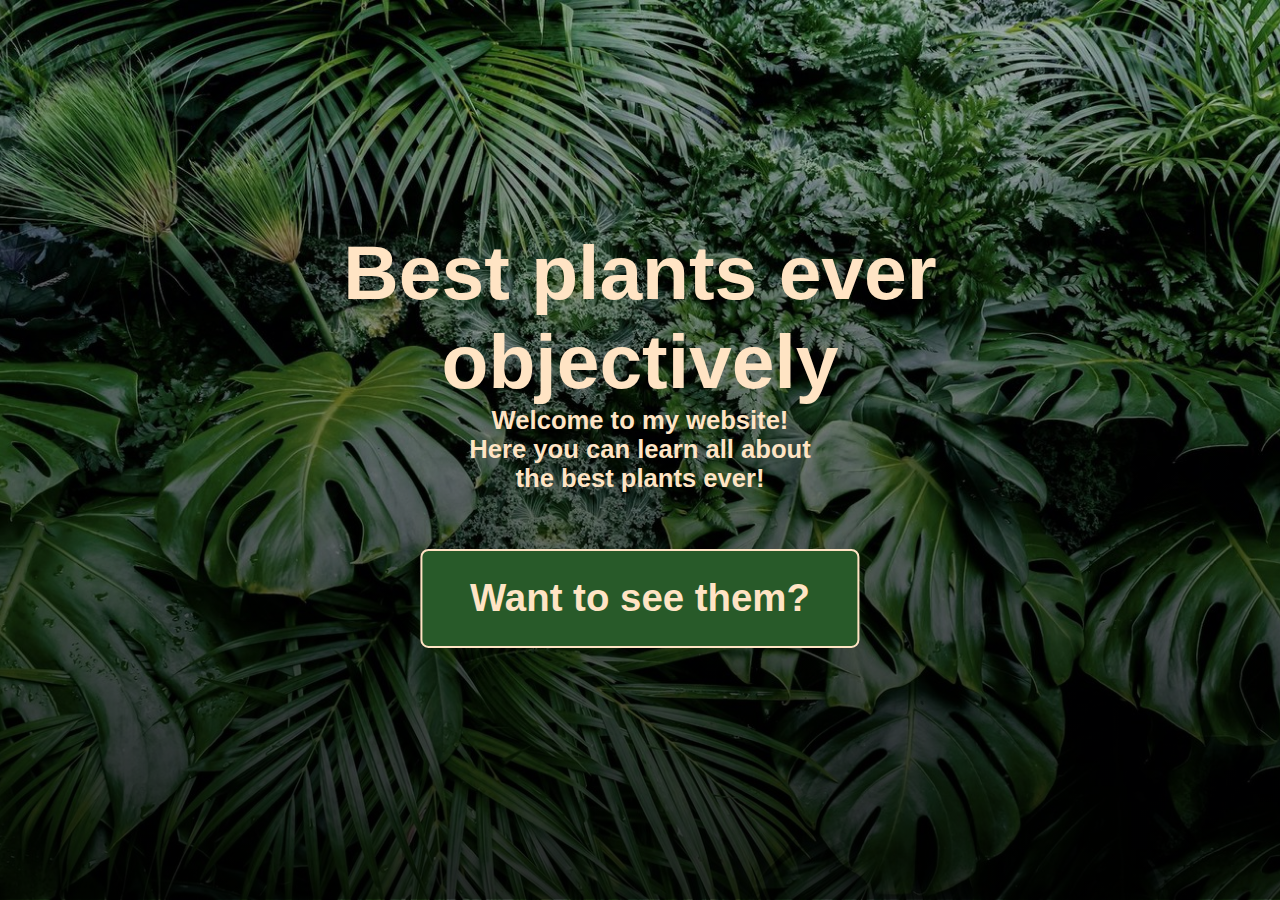
<file: index.html>
<!DOCTYPE html>
<html lang="en">
<head>
    <meta charset="UTF-8">
    <meta http-equiv="X-UA-Compatible" content="IE=edge">
    <meta name="viewport" content="width=device-width, initial-scale=1.0">
    <link rel="stylesheet" type="text/css" href="main.css">
    <link rel="shortcut icon" href="/favi.png" type="image/x-icon">
    <link rel="icon" href="/favi.png" type="image/x-icon">
    <title>Best plants ever</title>
</head>
<body>
<div class="heroImage">
    <div class="title">
        <h1>Best plants ever objectively<br></h1>
        <h2>Welcome to my website! <br>Here you can learn all about <br>the best plants ever!</h2>
        <a href="home.html" class="button1">Want to see them?</a>
    </div>
</div>
</body>
</html>
</file>
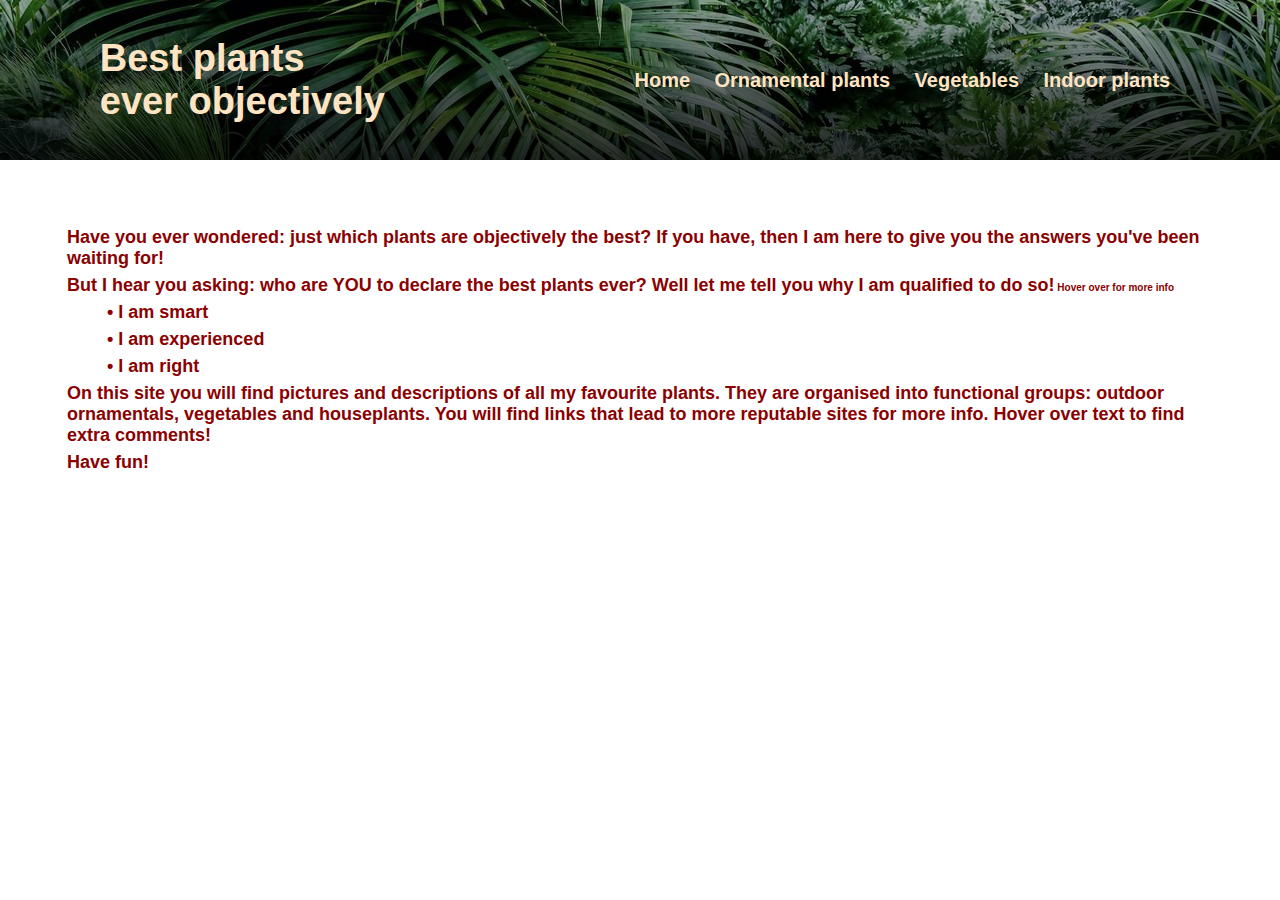
<file: home.html>
<!DOCTYPE html>
<html lang="en">
<head>
    <meta charset="UTF-8">
    <meta http-equiv="X-UA-Compatible" content="IE=edge">
    <meta name="viewport" content="width=device-width, initial-scale=1.0">
    <link rel="stylesheet" type="text/css" href="main.css">
    <link rel="shortcut icon" href="/favi.png" type="image/x-icon">
    <link rel="icon" href="/favi.png" type="image/x-icon">
    <title>Best plants ever</title>
</head>
<body>
    <nav class="navbar">
        <div class="bannerText"><a href="index.html">Best plants <br>ever objectively</a></div>
        <div class="menu">
        <ul class="navList">
            <li class="listItem"><a href="home.html">Home</a></li>
            <li class="listItem"><a href="ornamentals.html">Ornamental plants</a></li>
            <li class="listItem"><a href="vegetables.html">Vegetables</a></li>
            <li class="listItem"><a href="houseplants.html">Indoor plants</a></li>
        </ul>
    </nav>
    </div>
<div class="homeText">
<p>Have you ever wondered: just which plants are objectively the best? If you have, then I am here to give you the answers you've been waiting for!</p>
<p>But I hear you asking: who are YOU to declare the best plants ever? Well let me tell you why I am qualified to do so!<font size=-10> Hover over for more info</font></p>
<ul>
<p title="I am educated in horticulture and botany">• I am smart</p>
<p title="I have worked with plants for years">• I am experienced</p>
<p title="Because I said so">• I am right</p>
</ul>
<p>On this site you will find pictures and descriptions of all my favourite plants. They are organised into functional groups: outdoor ornamentals, vegetables and houseplants. You will find links that lead to more reputable sites for more info. Hover over text to find extra comments!</p>
<p>Have fun!</p>
</div>
</body>
</html>
</file>
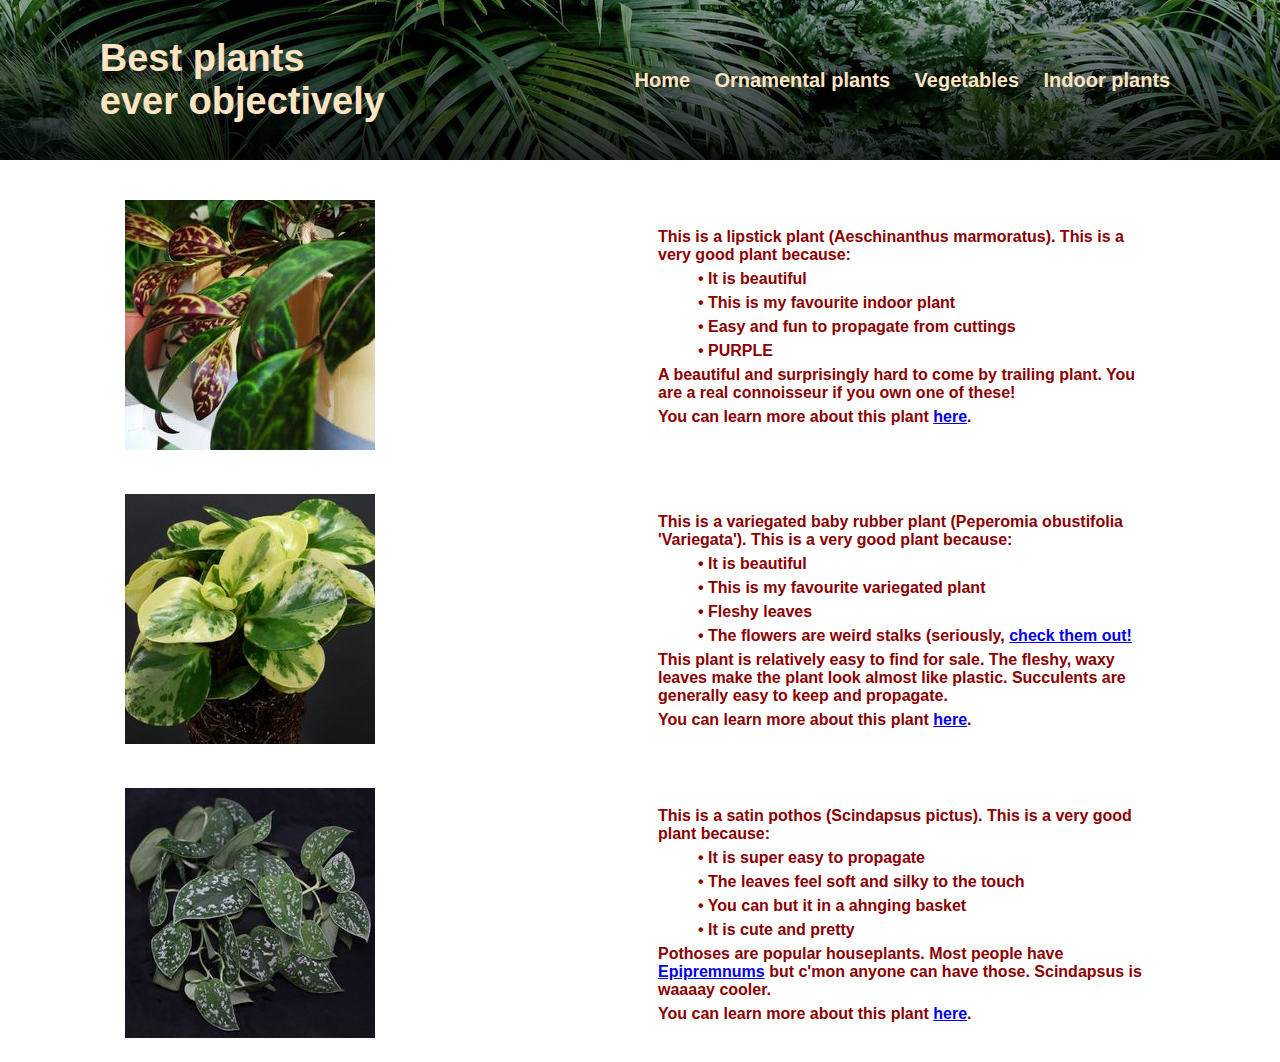
<file: houseplants.html>
<!DOCTYPE html>
<html lang="en">
<head>
    <meta charset="UTF-8">
    <meta http-equiv="X-UA-Compatible" content="IE=edge">
    <meta name="viewport" content="width=device-width, initial-scale=1.0">
    <link rel="stylesheet" type="text/css" href="main.css">
    <link rel="shortcut icon" href="/favi.png" type="image/x-icon">
    <link rel="icon" href="/favi.png" type="image/x-icon">
    <title>Best plants ever</title>
</head>
<body>
    <nav class="navbar">
        <div class="bannerText"><a href="index.html">Best plants <br>ever objectively</a></div>
        <div class="menu">
        <ul class="navList">
            <li class="listItem"><a href="home.html">Home</a></li>
            <li class="listItem"><a href="ornamentals.html">Ornamental plants</a></li>
            <li class="listItem"><a href="vegetables.html">Vegetables</a></li>
            <li class="listItem"><a href="houseplants.html">Indoor plants</a></li>
        </ul>
    </nav>
    </div>

<div class="plant1">
    <div class="pic1"><img src="aeschinanthus.png" alt="Lipstick plant"></div>
    <div class="text1">
    <p >This is a lipstick plant (Aeschinanthus marmoratus). This is a very good plant because:</p>
    <ul>
    <p title="Just look at those details and colour on the leaves!">• It is beautiful</p>
    <p>• This is my favourite indoor plant</p>
    <p title="All indoor plants are fun to propagate">• Easy and fun to propagate from cuttings</p>
    <p>• PURPLE</p>
    </ul>
    <p>A beautiful and surprisingly hard to come by trailing plant. You are a real connoisseur if you own one of these!</p>
    <p>You can learn more about this plant <a href="https://www.rhs.org.uk/plants/26315/aeschynanthus-marmoratus/details" target="_blank">here</a>.</p>
    </div>
</div>
<div class="plant2">
    <div class="pic2"><img src="peperomia.png"></div>
    <div class="text2">
    <p title="I would hope everyone knows this">This is a variegated baby rubber plant (Peperomia obustifolia 'Variegata'). This is a very good plant because:</p>
    <ul>
    <p>• It is beautiful</p>
    <p>• This is my favourite variegated plant</p>
    <p>• Fleshy leaves</p>
    <p>• The flowers are weird stalks (seriously, <a href="https://www.plantopedia.com/wp-content/uploads/2017/10/peperomia-obtusifolia-6847.jpg" target="_blank">check them out!</a></p>
    </ul>
    <p>This plant is relatively easy to find for sale. The fleshy, waxy leaves make the plant look almost like plastic. Succulents are generally easy to keep and propagate.</p>
    <p>You can learn more about this plant <a href="https://www.rhs.org.uk/plants/106212/peperomia-obtusifolia/details" target="_blank">here</a>.</p>
    </div>
</div>
<div class="plant3">
    <div class="pic3"><img src="scindapsus.png"></div>
    <div class="text3">
    <p>This is a satin pothos (Scindapsus pictus). This is a very good plant because:</p>
    <ul>
    <p title="This is true to all pothoses">• It is super easy to propagate</p>
    <p>• The leaves feel soft and silky to the touch</p>
    <p>• You can but it in a ahnging basket</p>
    <p>• It is cute and pretty</p>
    </ul>
    <p>Pothoses are popular houseplants. Most people have <a href="https://www.google.com/search?q=epipremnum&sxsrf=AOaemvKYkq9m6L0PLwP1ngku6eN-Gsgs7w:1634290969113&source=lnms&tbm=isch&sa=X&ved=2ahUKEwiInrGlkMzzAhXSa8AKHYxwAp8Q_AUoAXoECAEQAw&biw=1366&bih=625&dpr=1" target="_blank">Epipremnums</a> but c'mon anyone can have those. Scindapsus is waaaay cooler.</p>
    <p>You can learn more about this plant <a href="https://www.rhs.org.uk/plants/119870/i-scindapsus-pictus-i-argyraeus/details" target="_blank">here</a>.</p>
    </div>
</div>
</body>
</html>
</file>
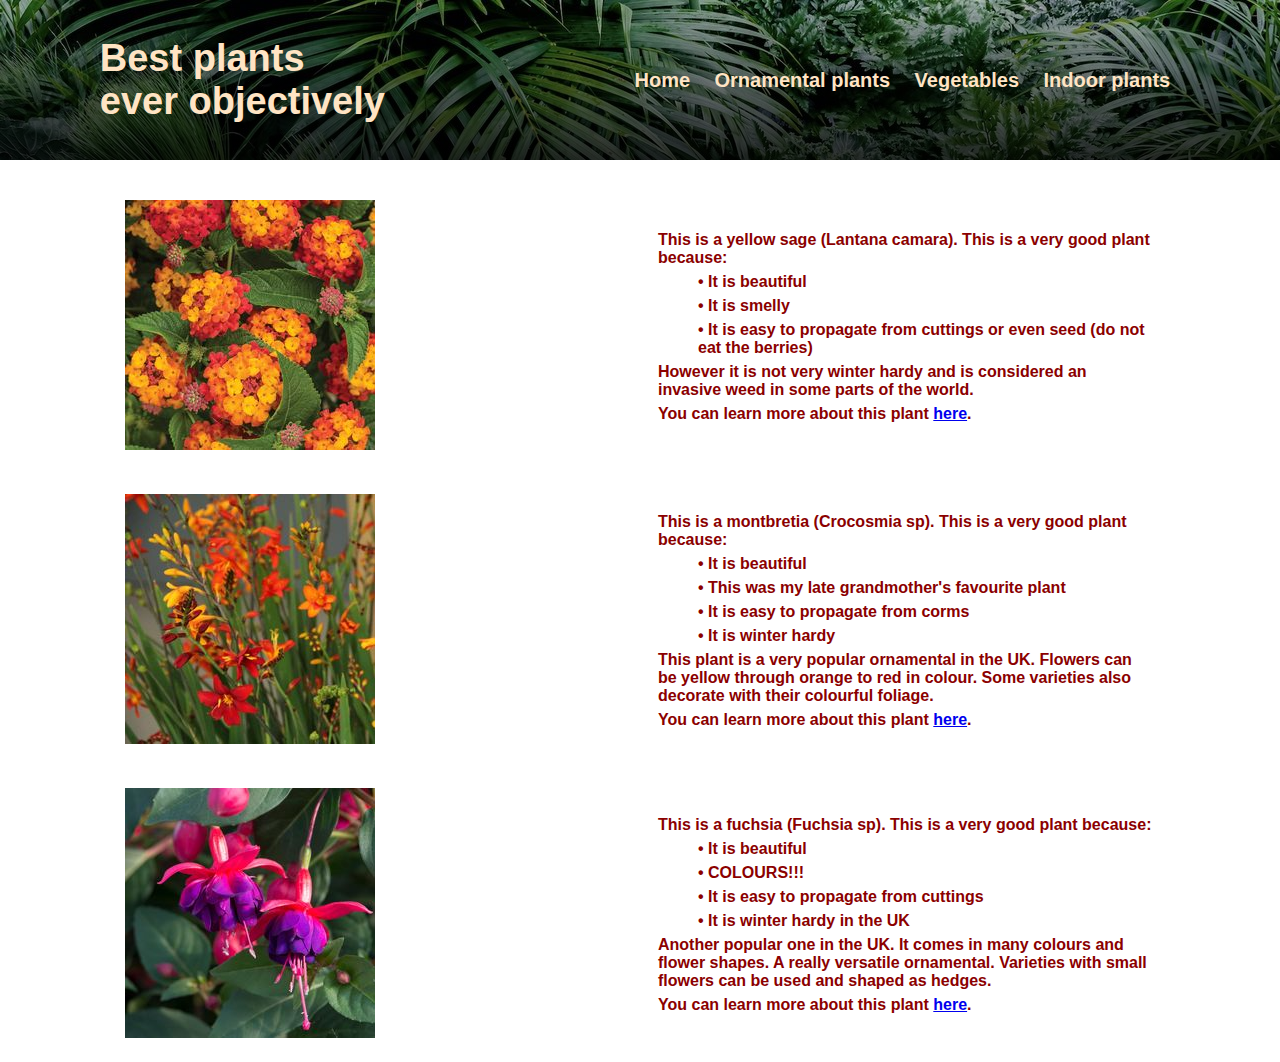
<file: ornamentals.html>
<!DOCTYPE html>
<html lang="en">
<head>
    <meta charset="UTF-8">
    <meta http-equiv="X-UA-Compatible" content="IE=edge">
    <meta name="viewport" content="width=device-width, initial-scale=1.0">
    <link rel="stylesheet" type="text/css" href="main.css">
    <link rel="shortcut icon" href="/favi.png" type="image/x-icon">
    <link rel="icon" href="/favi.png" type="image/x-icon">
    <title>Best plants ever</title>
</head>
<body>
    <nav class="navbar">
        <div class="bannerText"><a href="index.html">Best plants <br>ever objectively</a></div>
        <div class="menu">
        <ul class="navList">
            <li class="listItem"><a href="home.html">Home</a></li>
            <li class="listItem"><a href="ornamentals.html">Ornamental plants</a></li>
            <li class="listItem"><a href="vegetables.html">Vegetables</a></li>
            <li class="listItem"><a href="houseplants.html">Indoor plants</a></li>
        </ul>
    </nav>
    </div>
<div class="plant1">
    <div class="pic1"><img src="lantana.png" alt="Lantana camara"></div>
    <div class="text1">
    <p title="It is distantly related to the common sage">This is a yellow sage (Lantana camara). This is a very good plant because:</p>
    <ul>
    <p>• It is beautiful</p>
    <p>• It is smelly</p>
    <p>• It is easy to propagate from cuttings or even seed (do not eat the berries)</p>
    </ul>
    <p>However it is not very winter hardy and is considered an invasive weed in some parts of the world.</p>
    <p>You can learn more about this plant <a href="https://www.rhs.org.uk/plants/99415/lantana-camara/details" target="_blank">here</a>.</p>
    </div>
</div>
<div class="plant2">
    <div class="pic2"><img src="crocosmia.png" alt="Crocosmia"></div>
    <div class="text2">
    <p>This is a montbretia (Crocosmia sp). This is a very good plant because:</p>
    <ul>
    <p>• It is beautiful</p>
    <p>• This was my late grandmother's favourite plant</p>
    <p>• It is easy to propagate from corms</p>
    <p>• It is winter hardy</p>
    </ul>
    <p>This plant is a very popular ornamental in the UK. Flowers can be yellow through orange to red in colour. Some varieties also decorate with their colourful foliage.</p>
    <p>You can learn more about this plant <a href="https://www.rhs.org.uk/plants/popular/crocosmia" target="_blank">here</a>.</p>
    </div>
</div>
<div class="plant3">
    <div class="pic3"><img src="fuchsia.png" alt="Fuchsia"></div>
    <div class="text3">
    <p>This is a fuchsia (Fuchsia sp). This is a very good plant because:</p>
    <ul>
    <p title="Yes they are all beautiful, that's the point of an ornamental!">• It is beautiful</p>
    <p>• COLOURS!!!</p>
    <p>• It is easy to propagate from cuttings</p>
    <p>• It is winter hardy in the UK</p>
    </ul>
    <p>Another popular one in the UK. It comes in many colours and flower shapes. A really versatile ornamental. Varieties with small flowers can be used and shaped as hedges.</p>
    <p>You can learn more about this plant <a href="https://www.rhs.org.uk/plants/popular/fuchsia" target="_blank">here</a>.</p>
    </div>
</div>
</body>
</html>
</file>
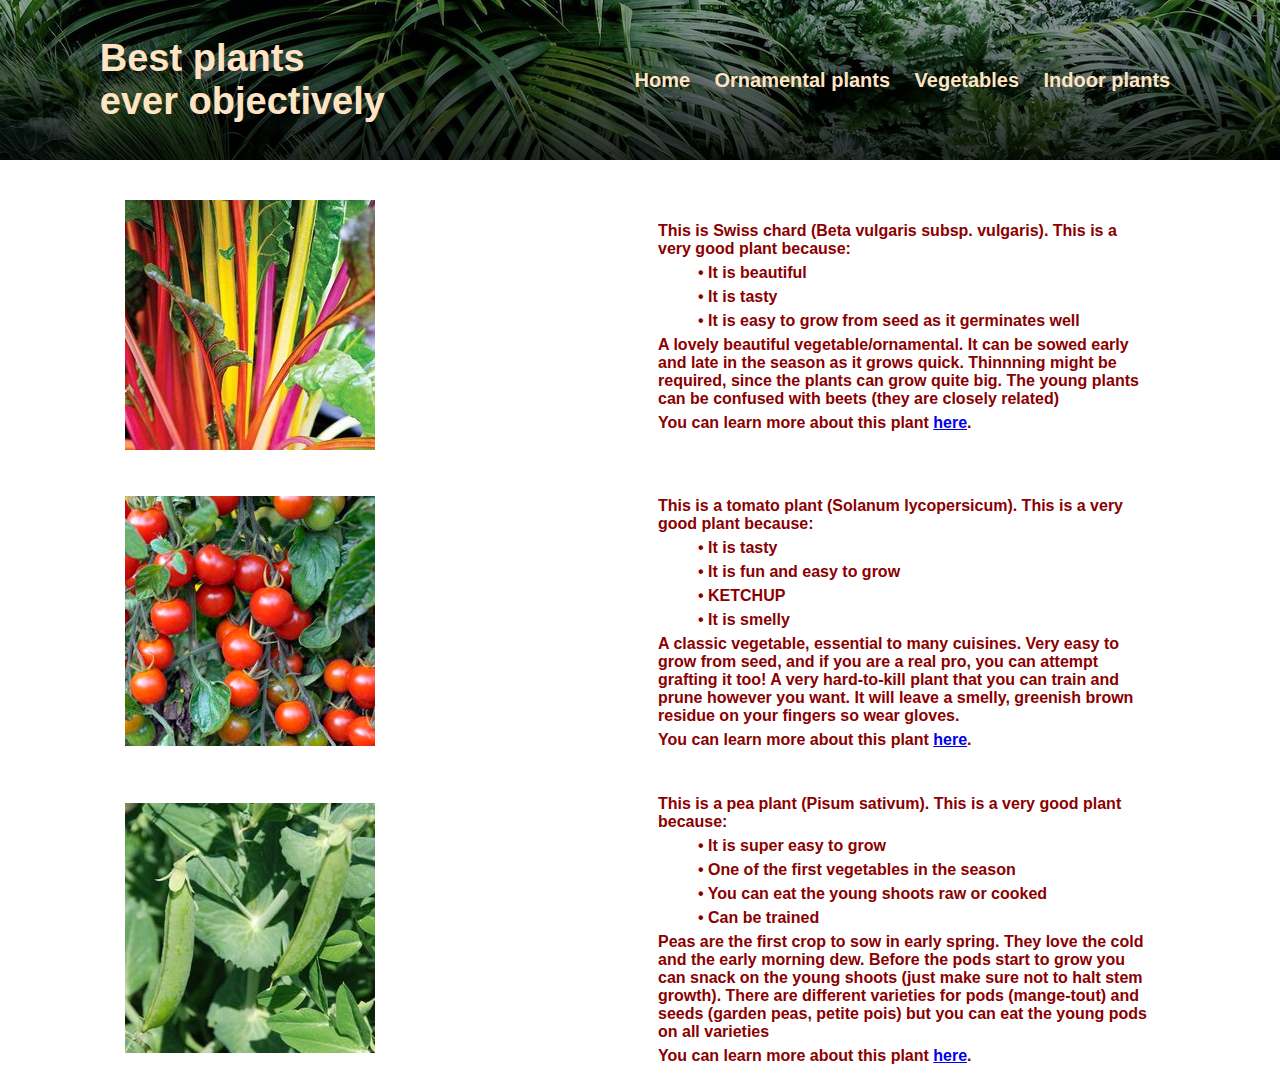
<file: vegetables.html>
<!DOCTYPE html>
<html lang="en">
<head>
    <meta charset="UTF-8">
    <meta http-equiv="X-UA-Compatible" content="IE=edge">
    <meta name="viewport" content="width=device-width, initial-scale=1.0">
    <link rel="stylesheet" type="text/css" href="main.css">
    <link rel="shortcut icon" href="/favi.png" type="image/x-icon">
    <link rel="icon" href="/favi.png" type="image/x-icon">
    <title>Best plants ever</title>
</head>
<body>
    <nav class="navbar">
        <div class="bannerText"><a href="index.html">Best plants <br>ever objectively</a></div>
        <div class="menu">
        <ul class="navList">
            <li class="listItem"><a href="home.html">Home</a></li>
            <li class="listItem"><a href="ornamentals.html">Ornamental plants</a></li>
            <li class="listItem"><a href="vegetables.html">Vegetables</a></li>
            <li class="listItem"><a href="houseplants.html">Indoor plants</a></li>
        </ul>
    </nav>
    </div>
<div class="plant1">
    <div class="pic1"><img src="chard.png" alt="Rainbow chard"></div>
    <div class="text1">
    <p >This is Swiss chard (Beta vulgaris subsp. vulgaris). This is a very good plant because:</p>
    <ul>
    <p title="Seriously, it can be used as ornamental">• It is beautiful</p>
    <p>• It is tasty</p>
    <p>• It is easy to grow from seed as it germinates well</p>
    </ul>
    <p>A lovely beautiful vegetable/ornamental. It can be sowed early and late in the season as it grows quick. Thinnning might be required, since the plants can grow quite big. The young plants can be confused with beets (they are closely related)</p>
    <p>You can learn more about this plant <a href="https://www.rhs.org.uk/vegetables/chard/grow-your-own" target="_blank">here</a>.</p>
    </div>
</div>
<div class="plant2">
    <div class="pic2"><img src="tomato.png"></div>
    <div class="text2">
    <p title="I would hope everyone know this">This is a tomato plant (Solanum lycopersicum). This is a very good plant because:</p>
    <ul>
    <p>• It is tasty</p>
    <p>• It is fun and easy to grow</p>
    <p>• KETCHUP</p>
    <p>• It is smelly</p>
    </ul>
    <p>A classic vegetable, essential to many cuisines. Very easy to grow from seed, and if you are a real pro, you can attempt grafting it too! A very hard-to-kill plant that you can train and prune however you want. It will leave a smelly, greenish brown residue on your fingers so wear gloves.</p>
    <p>You can learn more about this plant <a href="https://www.rhs.org.uk/vegetables/tomatoes/grow-your-own" target="_blank">here</a>.</p>
    </div>
</div>
<div class="plant3">
    <div class="pic3"><img src="peas.png"></div>
    <div class="text3">
    <p>This is a pea plant (Pisum sativum). This is a very good plant because:</p>
    <ul>
    <p>• It is super easy to grow</p>
    <p>• One of the first vegetables in the season</p>
    <p>• You can eat the young shoots raw or cooked</p>
    <p>• Can be trained</p>
    </ul>
    <p>Peas are the first crop to sow in early spring. They love the cold and the early morning dew. Before the pods start to grow you can snack on the young shoots (just make sure not to halt stem growth). There are different varieties for pods (mange-tout) and seeds (garden peas, petite pois) but you can eat the young pods on all varieties</p>
    <p>You can learn more about this plant <a href="https://www.rhs.org.uk/vegetables/peas/grow-your-own" target="_blank">here</a>.</p>
    </div>
</div>
</body>
</html>
</file>
<file: main.css>
* {
    background-color: transparent;
    font-family: 'Gill Sans', 'Gill Sans MT', Calibri, 'Trebuchet MS', sans-serif;
    margin: 0pt;
}
body, html{
    height: 70.7%;
}

h1{
    position: relative;
    color: bisque;
    text-align: center;
    font-size: 72px;
    top: 40%;
    font-size: 6vw;
}

h2{
    font-size: 28px;
    font-size: 2vw;
    color: bisque;
    text-align: center;
}

.heroImage{
    background-image: linear-gradient(rgba(0, 0, 0, 0.2), rgba(0, 0, 0, 0.8)), url("banner.png");
    height: 200%;
    background-position: center;
    background-repeat: no-repeat;
    background-size:cover;
    position: relative;
    object-fit:contain;
}

.title{
    color:bisque;
    font-weight: bolder;
    font-family: 'Gill Sans', 'Gill Sans MT', Calibri, 'Trebuchet MS', sans-serif;
    text-align: center;
    position: absolute;
    top: 40%;
    left: 50%;
    transform: translate(-50%, -50%);
}

.button1{
    border-radius: 8px;
    background-color: #285a29;
    color: bisque;
    font-size: 18px;
    border: 2px solid;
    width: 60%;
    padding: 5px 10px;
    padding: 2vw;
    text-decoration: none;
    text-align: center;
    position: absolute;
    top: 140%;
    left: 50%;
    transform: translate(-50%, -50%);
    font-size: 3vw;
}

.button1:hover {
    background-color: bisque;
    color:  #285a29;
    font-family: 'Gill Sans', 'Gill Sans MT', Calibri, 'Trebuchet MS', sans-serif;
    font-weight: bold;
}

.navbar{
    display: flex;
    background-image: linear-gradient(rgba(0, 0, 0, 0.2), rgba(0, 0, 0, 0.8)), url("header.png");
    height: 160px;
    justify-content: space-around;
    align-items: center;
}

.bannerText a{
    color: bisque;
    font-weight: bold;
    font-size: 38px;
    text-decoration:none;
    text-align:center;
}

.navList{
    list-style-type: none;
}

.navList .listItem{
    display: inline-block;
    padding: 20px 10px;
}

.navList a{
    color: bisque;
    text-decoration: none;
    font-weight: bold;
    font-size: 20px;
}

.navList a:hover{
    color: darkred;
}

p{
    color: darkred;
    font-family: 'Gill Sans', 'Gill Sans MT', Calibri, 'Trebuchet MS', sans-serif;
    font-weight: bold;
    padding: 3px;
}

.homeText{
    display: flex;
    font-size: 18px;
    flex-direction: column;
    text-align: left;
    justify-content: center;
    align-self: center;
    margin-left: 5%;
    margin-top: 5%;
    margin-right: 5%;
}

.plant1{
    display: flex;
    justify-content:space-around;
    align-items: center;
    margin-top: 20px;
}

.pic1{
    align-items: center;
    padding: 20px;
    padding-right: 50px;
}

.text1{
    align-items: center;
    padding: 20px;
    width: 500px;
}

.plant2{
    display: flex;
    justify-content:space-around;
    align-items: center;

}

.pic2{
    align-items: center;
    padding: 20px;
    padding-right: 50px;
}

.text2{
    align-items: center;
    padding: 20px;
    width: 500px;
}

.plant3{
    display: flex;
    justify-content:space-around;
    align-items: center;
}

.pic3{
    align-items: center;
    padding: 20px;
    padding-right: 50px;
}

.text3{
    align-items: center;
    padding: 20px;
    width: 500px;
}
</file>
